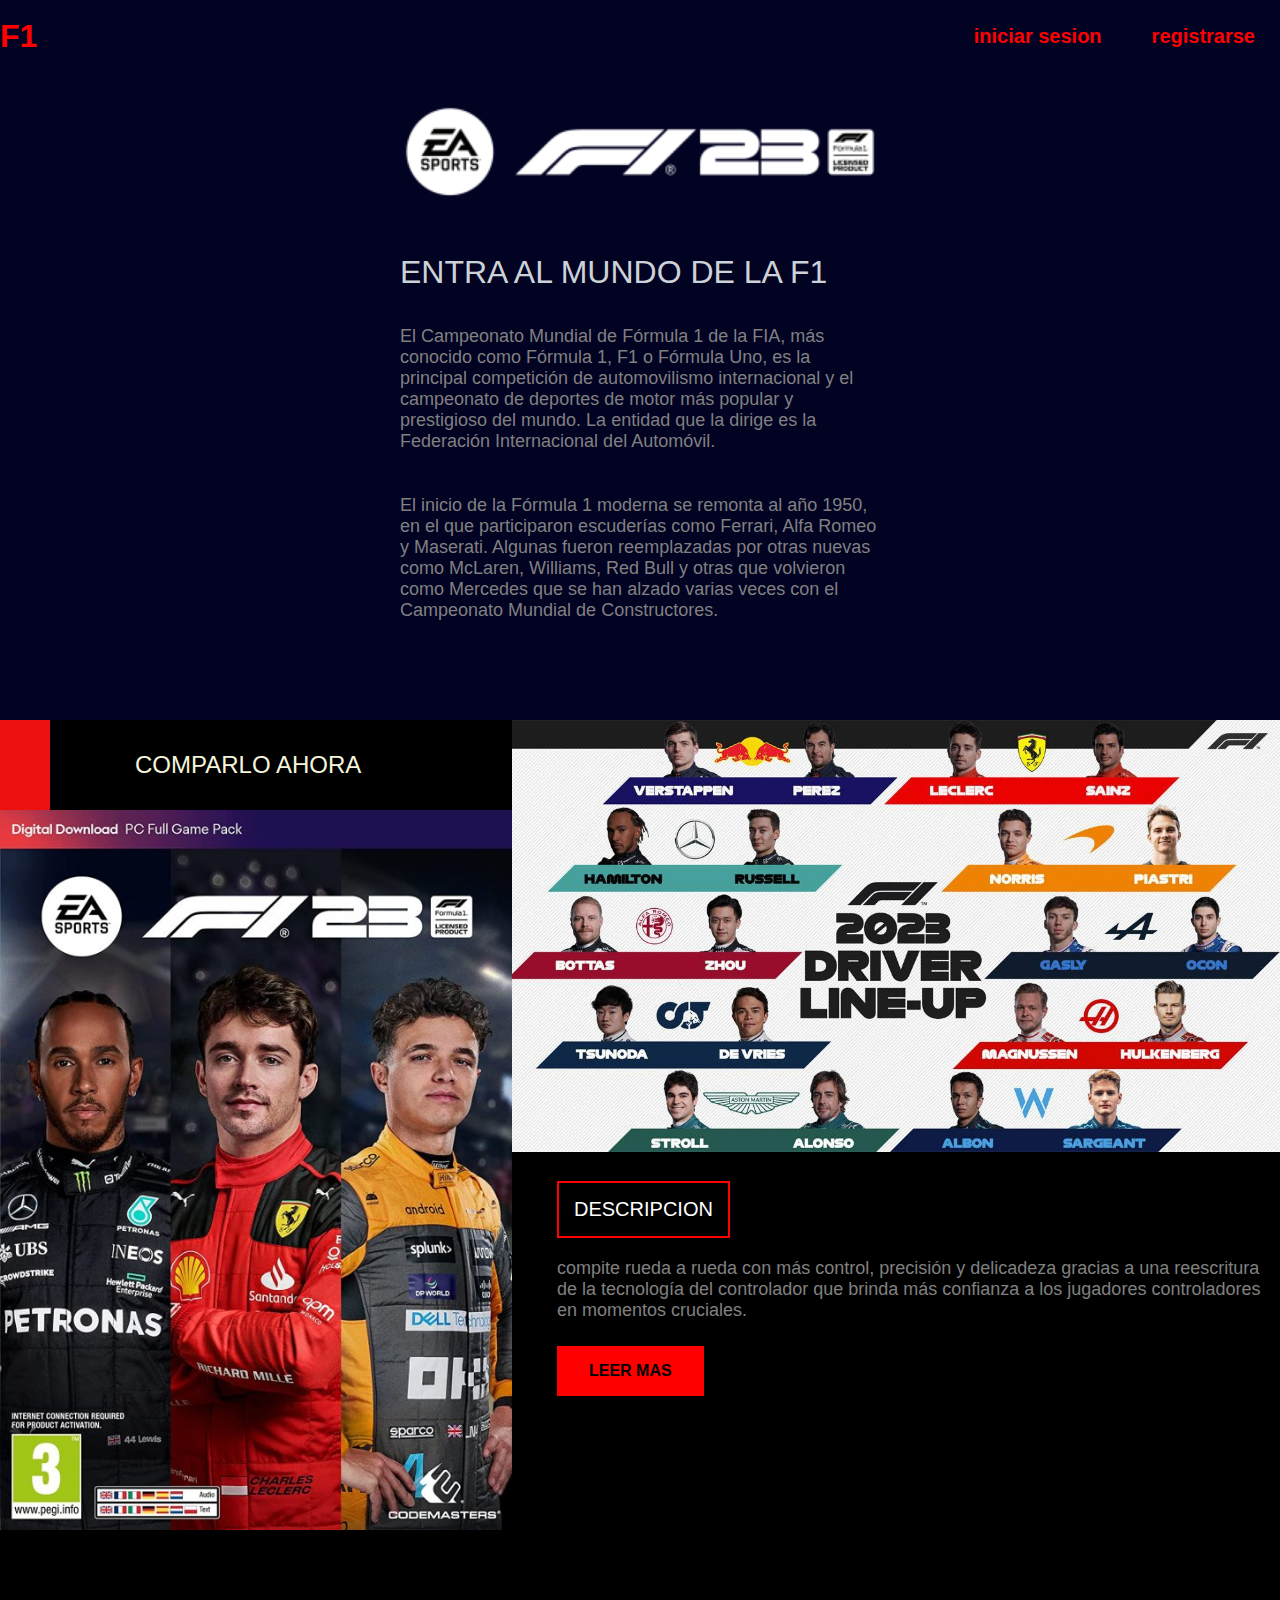
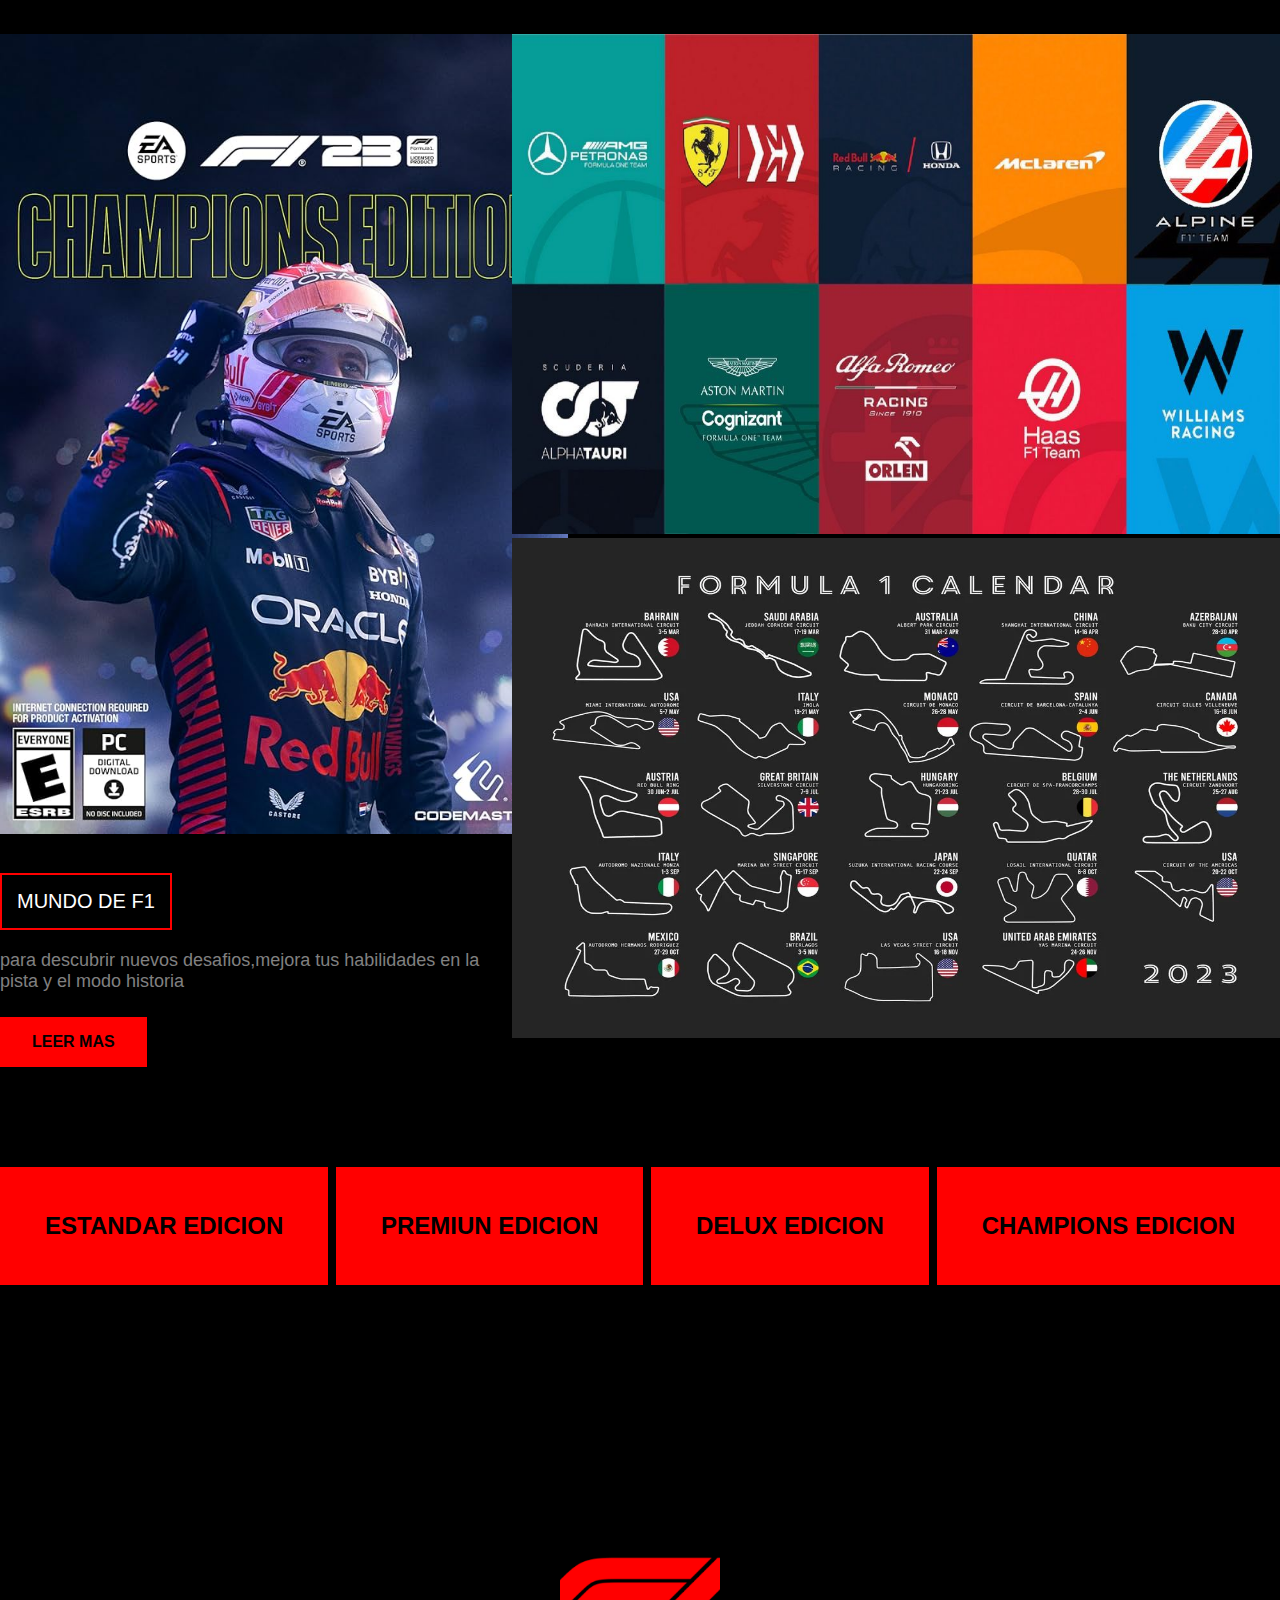
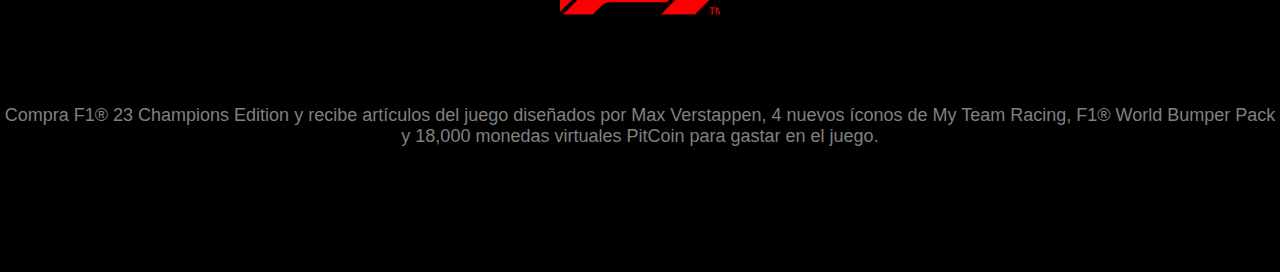
<file: index.html>
<!DOCTYPE html>
<html lang="es">

<head>
    <meta charset="UTF-8">
    <meta name="viewport" content="width=device-width, initial-scale=1.0">
    <title>F1 23</title>
    <link rel="stylesheet" href="_css/style.css">
</head>

<body>
    <header class="header">
        <div class="menu conteiner">
            <div class="lg">
                <a href="#" class="logo">F1</a>
            </div>
            <div>
                <nav class="navbar">
                    <ul>
                        <li><a href="#">iniciar sesion</a></li>
                        <li><a href="#">registrarse</a></li>
                    </ul>
                </nav>
            </div>
        </div>

        <div class="header-control container">
            <div class="header-txt">
                <img src="_img/logo2.png" alt="">
                <h1>entra al mundo de la f1</h1>

                <p>
                    El Campeonato Mundial de Fórmula 1 de la FIA, más conocido como Fórmula 1, F1 o Fórmula Uno, es la
                    principal competición de automovilismo internacional y el campeonato de deportes de motor más
                    popular y prestigioso del mundo. La entidad que la dirige es la Federación Internacional del
                    Automóvil.
                </p>
                <br>
                <p>
                    El inicio de la Fórmula 1 moderna se remonta al año 1950, en el que participaron escuderías como
                    Ferrari, Alfa Romeo y Maserati. Algunas fueron reemplazadas por otras nuevas como McLaren, Williams,
                    Red Bull y otras que volvieron como Mercedes que se han alzado varias veces con el Campeonato
                    Mundial de Constructores.
                </p>
            </div>
        </div>
    </header>

    <section class="about container">
        <div class="about-1">
            <div class="about-in">
                <h3></h3>
                <span>comparlo ahora</span>
            </div>
            <img src="_img/portada 1.jpg" alt="">
        </div>
        <div class="about-2">
            <img src="_img/pilotos.jpg" alt="">
            <div class="left">
                <h3 class="back">descripcion</h3>
                <p>
                    compite rueda a rueda con más control, precisión y delicadeza gracias a una reescritura de la
                    tecnología del controlador que brinda más confianza a los jugadores controladores en momentos
                    cruciales.
                </p>
                <a href="/_pages/index2.html" class="btn">leer mas</a>
            </div>
        </div>
    </section>

    <section class="game container">
        <div class="game-1">
            <img src="_img/max2.jpg" alt="">
            <h3 class="back">mundo de f1</h3>
            <p>
                para descubrir nuevos desafios,mejora tus habilidades en la pista y el modo historia
            </p>
            <a href="_pages/index2.html" class="btn"> leer mas</a>
        </div>
        <div class="game-2">
            <img src="_img/escuderias.jpg" alt="">
            <img src="_img/5f978b1972ea1de6e5aceb91af6facc7_7d3829d9883e2e106c2d2fdb427a7c78.webp" alt="">
        </div>
    </section>

    <main class="srvices container">
        <p>
            estandar edicion
        </p>
        <p>
            premiun edicion
        </p>
        <p>
            delux edicion
        </p>
        <p>
            Champions edicion
        </p>
    </main>
    <footer class="footer container">
        <div class="footer-img">
            <img src="_img/descarga.png" alt="">

        </div>
        <p>
            Compra F1® 23 Champions Edition y recibe artículos del juego diseñados por Max Verstappen, 4 nuevos íconos
            de My Team Racing, F1® World Bumper Pack y 18,000 monedas virtuales PitCoin para gastar en el juego.
        </p>
    </footer>
</body>

</html>
</file>
<file: _css/style.css>
* {
    margin: 0;
    padding: 0;
    box-sizing: border-box;
    text-decoration: none;
    list-style: none;
    text-decoration: none;
}

html {
    font-size: 16px;
}

body {
    font-family: sans-serif;
    background-color: black;
}

.container {
    max-width: 75rem;
    margin: 0 auto;
}

header {
    background-color: rgb(2, 2, 35);
    background-position: center top;
    background-size: cover;
    background-repeat: no-repeat;
    display: flex;
    align-items: center;
    min-height: 70vh;
}

.menu {
    position: absolute;
    top: 0;
    left: 0;
    right: 0;
    display: flex;
    align-items: center;
    justify-content: space-between;
}



.menu .navbar ul li {
    float: right;
    display: block;
}

.menu .navbar ul li a {
    font-size: 18px;
    padding: 20px;
    color: rgb(255, 0, 0);
    display: block;
    font-weight: 600;
    align-items: center;
}


.logo {
    color: rgb(255, 0, 0);
    font-size: 1.5625rem;
    font-weight: 800;
}

#menu {
    display: none;
}

.menu-icono {
    width: 1.5625rem;
}

.menu label {
    cursor: pointer;
    display: none;
}

.header-txt {
    width: 25rem;
}

.header-txt img {
    width: 25rem;
}

.header-txt h1 {
    font-size: 1.5625rem;
    font-weight: 400;
    text-transform: uppercase;
    color: #cdd2d6;
    margin: 1.5625rem 0 2.1875rem 0;
}

p {
    font-size: 1rem;
    color: grey;
    margin-bottom: 1.5625rem;
}

.enlace {
    margin: 2.1875rem;
    text-align: center;
}

.enlace a {
    display: block;
    text-transform: uppercase;
    font-size: 1rem;
    color: rgb(150, 8, 8);
}

.enlace img {
    margin-top: 0.9375rem;
    width: 0.625rem;
}

.about {
    display: flex;
    padding: 0 0 4.375rem 0;
}

.about-1 {
    width: 40%;
}

.about-in {
    display: flex;
    align-items: center;
}

.about-in h3 {
    display: inline-block;
    padding: 2.8125rem 1.5625rem;
    background-color: rgb(237, 16, 16);
    color: black;
    font-size: 1.375rem;
    text-transform: uppercase;
}

.about-in span {
    font-size: 1.375rem;
    color: beige;
    text-transform: uppercase;
    display: inline-block;
    margin-left: 5.3125rem;
}

.about-1 img {
    width: 100%;
    margin-bottom: 1.875rem;
}

.about-2 {
    width: 60%;
}

.about-2 img {
    width: 100%;
}

.left {
    margin: 1.5625rem 0 2.1875rem 2.8125rem;
}

.back {
    display: inline-block;
    font-size: 1.125rem;
    font-weight: 400;
    text-transform: uppercase;
    color: white;
    padding: 0.9375rem;
    border: 0.125rem solid rgb(255, 0, 0);
    margin-bottom: 1.25rem;
}

.btn {
    display: inline-block;
    background-color: rgb(255, 0, 0);
    text-transform: uppercase;
    font-size: 0.9375rem;
    padding: 0.875rem 1.5625rem;
    color: black;
    font-weight: 600;
}

.game {
    display: flex;
}

.game-1 {
    width: 40%;
}

.game-1 img {
    height: 43.75rem;
    margin-bottom: 2.1875rem;
}

.game-2 {
    width: 60%;
}

.game-2 img {
    width: 100%;
    height: 28.125rem;
}

.srvices {
    padding: 6.25rem 0;
    display: flex;
    justify-content: space-between;
}

.srvices p {
    background-color: rgb(255, 0, 0);
    padding: 2.8125rem;
    color: black;
    text-transform: uppercase;
    font-size: 1.375rem;
    font-weight: 600;
}

.footer {
    padding: 6.25rem 0;
    text-align: center;
}

.footer-img {
    display: flex;
    justify-content: center;
    margin-bottom: 2.1875rem;
}

.footer-img img {
    margin: 0 2.5rem;
    width: 10%;
}

/*CELULARES CSS */

/* Dispositivos móviles (hasta 600px) */
@media only screen and (max-width: 600px) {
    * {
        margin: 0;
        padding: 0;
        box-sizing: border-box;
        text-decoration: none;
        list-style: none;
    }

    html {
        font-size: 14px;
    }

    body {
        font-family: sans-serif;
        background-color: black;
    }

    .container {
        max-width: 100%;
        padding: 0 1rem;
    }

    header {
        min-height: 50vh;
        display: flex;
        align-items: center;
        justify-content: space-between;
        padding: 0 1rem;
    }

    .menu {
        display: flexbox;
        flex-direction: column;
        align-items: flex-start;
    }

    .menu .navbar ul {
        display: flex;
        justify-content: flex-end;
        margin: 0;
        padding: 0;
        list-style: none;
    }

    .menu .navbar ul li {
        position: relative;
        left: 30%;
        margin-left: 1rem;
    }



    .menu .navbar ul li a {
        font-size: 1rem;
        padding: 0.5rem 1rem;
        color: rgb(243, 0, 0);
        display: block;
        font-weight: 600;
        text-decoration: none;/
    }


    .logo {
        font-size: 1.5rem;
        display: flexbox;
        align-items: center;
        color: rgb(243, 0, 0);
        font-weight: bold;
    }

    .menu label {
        display: flex;
        cursor: pointer;
    }

    #menu {
        display: none;
    }

    .header-txt {
        width: 100%;
        text-align: center;
    }

    .header-txt img {
        width: 100%;
    }

    .header-txt h1 {
        font-size: 1.25rem;
    }

    p {
        font-size: 0.875rem;
    }

    .enlace {
        margin: 1rem 0;
    }

    .enlace a {
        font-size: 0.875rem;
    }

    .about {
        flex-direction: column;
        padding: 0 0 2rem 0;
    }

    .about-1,
    .about-2 {
        width: 100%;
    }

    .about-in h3,
    .about-in span {
        font-size: 1rem;
        padding: 1rem;
    }

    .about-in span {
        margin-left: 0;
    }

    .game {
        flex-direction: column;

        .game-1,
        .game-2 {
            width: 100%;
        }

        .game-1 img {
            height: auto;
            width: 100%;
        }

        .game-2 img {
            height: auto;
        }

        .srvices {
            flex-direction: column;
            padding: 2rem 0;
        }

        .srvices p {
            font-size: 1rem;
            padding: 1rem;
        }

        .footer {
            padding: 2rem 0;
        }

        .footer-img {
            flex-direction: column;
        }

        .footer-img img {
            margin: 1rem 0;
            width: 50%;
        }
    }
}

@media only screen and (min-width: 768px) {
    @media only screen and (max-width: 767px) {
        * {
            margin: 0;
            padding: 0;
            box-sizing: border-box;
            text-decoration: none;
            list-style: none;
        }

        html {
            font-size: 14px;
        }

        body {
            font-family: sans-serif;
            background-color: black;
        }

        .container {
            max-width: 100%;
            padding: 0 1rem;
        }

        header {
            min-height: 50vh;
        }

        .menu {
            flex-direction: column;
            align-items: flex-start;
        }

        .menu .navbar ul li {
            float: none;
            width: 100%;
        }

        .menu .navbar ul li a {
            font-size: 16px;
            padding: 10px;
        }

        .logo {
            font-size: 1.25rem;
        }

        .menu label {
            display: block;
        }

        .header-txt {
            width: 100%;
            text-align: center;
        }

        .header-txt img {
            width: 100%;
        }

        .header-txt h1 {
            font-size: 1.25rem;
            margin: 1rem 0;
        }

        p {
            font-size: 0.875rem;
        }

        .enlace {
            margin: 1rem;
        }

        .enlace a {
            font-size: 0.875rem;
        }

        .enlace img {
            width: 0.5rem;
        }

        .about {
            flex-direction: column;
            padding: 0 0 2rem 0;
        }

        .about-1,
        .about-2 {
            width: 100%;
        }

        .about-in h3,
        .about-in span {
            font-size: 1rem;
        }

        .about-in span {
            margin-left: 2rem;
        }

        .about-1 img,
        .about-2 img {
            margin-bottom: 1rem;
        }

        .left {
            margin: 1rem 0;
        }

        .back {
            font-size: 1rem;
            padding: 0.5rem;
        }

        .btn {
            font-size: 0.875rem;
            padding: 0.5rem 1rem;
        }

        .game {
            flex-direction: column;
        }

        .game-1,
        .game-2 {
            width: 100%;
        }

        .game-1 img {
            height: auto;
            margin-bottom: 1rem;
        }

        .game-2 img {
            height: auto;
        }

        .srvices {
            flex-direction: column;
            padding: 2rem 0;
        }

        .srvices p {
            font-size: 1rem;
            padding: 1rem;
        }

        .footer {
            padding: 2rem 0;
        }

        .footer-img img {
            margin: 0 1rem;
            width: 20%;
        }
    }
}

/* Large devices (laptops/desktops, 992px and up) */
@media only screen and (min-width: 992px) {
    * {
        margin: 0;
        padding: 0;
        box-sizing: border-box;
        text-decoration: none;
        list-style: none;
    }

    html {
        font-size: 16px;
    }

    .lg {
        font-size: 50;
    }

    body {
        font-family: sans-serif;
        background-color: black;
    }

    .container {
        max-width: 75rem;
        margin: 0 auto;
    }

    header {
        background-color: rgb(2, 2, 35);
        background-position: center top;
        background-size: cover;
        background-repeat: no-repeat;
        display: flex;
        align-items: center;
        min-height: 70vh;
    }

    .menu {
        position: absolute;
        top: 0;
        left: 0;
        right: 0;
        display: flex;
        align-items: center;
        justify-content: space-between;
    }

    .menu .navbar ul li {
        position: relative;
        float: left;
    }

    .menu .navbar ul li a {
        font-size: 18%;
        padding: 20%;
        color: rgb(255, 0, 0);
        display: block;
        font-weight: 600;
    }

    .logo {
        color: rgb(255, 0, 0);
        font-size: 1.5625rem;
        font-weight: 800;
    }

    #menu {
        display: none;
    }

    .menu-icono {
        width: 1.5625rem;
    }

    .menu label {
        cursor: pointer;
        display: none;
    }

    .header-txt {
        width: 25rem;
    }

    .header-txt img {
        width: 25rem;
    }

    .header-txt h1 {
        font-size: 1.5625rem;
        font-weight: 400;
        text-transform: uppercase;
        color: #cdd2d6;
        margin: 1.5625rem 0 2.1875rem 0;
    }

    p {
        font-size: 1rem;
        color: grey;
        margin-bottom: 1.5625rem;
    }

    .enlace {
        margin: 2.1875rem;
        text-align: center;
    }

    .enlace a {
        display: block;
        text-transform: uppercase;
        font-size: 1rem;
        color: rgb(150, 8, 8);
    }

    .enlace img {
        margin-top: 0.9375rem;
        width: 0.625rem;

        .about {
            display: flex;
            padding: 0 0 4.375rem 0;
        }

        .about-1 {
            width: 40%;
        }

        .about-in {
            display: flex;
            align-items: center;
        }

        .about-in h3 {
            display: inline-block;
            padding: 2.8125rem 1.5625rem;
            background-color: rgb(237, 16, 16);
            color: black;
            font-size: 1.375rem;
            text-transform: uppercase;
        }

        .about-in span {
            font-size: 1.375rem;
            color: beige;
            text-transform: uppercase;
            display: inline-block;
            margin-left: 5.3125rem;

            .about-1 img {
                width: 100%;
                margin-bottom: 1.875rem;
            }

            .about-2 {
                width: 60%;
            }

            .about-2 img {
                width: 100%;
            }

            .left {
                margin: 1.5625rem 0 2.1875rem 2.8125rem;
            }

            .back {
                display: inline-block;
                font-size: 1.125rem;
                font-weight: 400;
                text-transform: uppercase;
                color: white;
                padding: 0.9375rem;
                border: 0.125rem solid rgb(255, 0, 0);
                margin-bottom: 1.25rem;
            }

            .btn {
                display: inline-block;
                background-color: rgb(255, 0, 0);
                text-transform: uppercase;
                font-size: 0.9375rem;
                padding: 0.875rem 1.5625rem;
                color: black;
                font-weight: 600;
            }

            .game {
                display: flex;
            }

            .game-1 {
                width: 40%;
            }

            .game-1 img {
                height: 43.75rem;
                margin-bottom: 2.1875rem;
            }

            .game-2 {
                width: 60%;
            }

            .game-2 img {
                width: 100%;
                height: 28.125rem;
            }

            .srvices {
                padding: 6.25rem 0;
                display: flex;
                justify-content: space-between;
            }

            .srvices p {
                background-color: rgb(255, 0, 0);
                padding: 2.8125rem;
                color: black;
                text-transform: uppercase;
                font-size: 1.375rem;
                font-weight: 600;
            }

            .footer {
                padding: 6.25rem 0;
                text-align: center;
            }

            .footer-img {
                display: flex;
                justify-content: center;
                margin-bottom: 2.1875rem;
            }

            .footer-img img {
                margin: 0 2.5rem;
                width: 10%;
            }
        }
    }
}

/* Extra large devices (large laptops and desktops, 1200px and up) */
@media only screen and (min-width: 1200px) {
    .container {
        max-width: 90rem;
    }

    header {
        min-height: 80vh;
    }

    .menu .navbar ul li a {
        font-size: 20px;
        padding: 25px;
    }

    .logo {
        font-size: 2rem;
    }

    .header-txt {
        width: 30rem;
    }

    .header-txt img {
        width: 30rem;
    }

    .header-txt h1 {
        font-size: 2rem;
    }

    p {
        font-size: 1.125rem;
    }

    .enlace a {
        font-size: 1.125rem;
    }

    .about-in h3 {
        font-size: 1.5rem;
    }

    .about-in span {
        font-size: 1.5rem;
    }

    .back {
        font-size: 1.25rem;
    }

    .btn {
        font-size: 1rem;
        padding: 1rem 2rem;
    }

    .game-1 img {
        height: 50rem;
    }

    .game-2 img {
        height: 31.25rem;
    }

    .srvices p {
        font-size: 1.5rem;
    }

    .footer-img img {
        width: 12.5%;
    }

}
</file>
